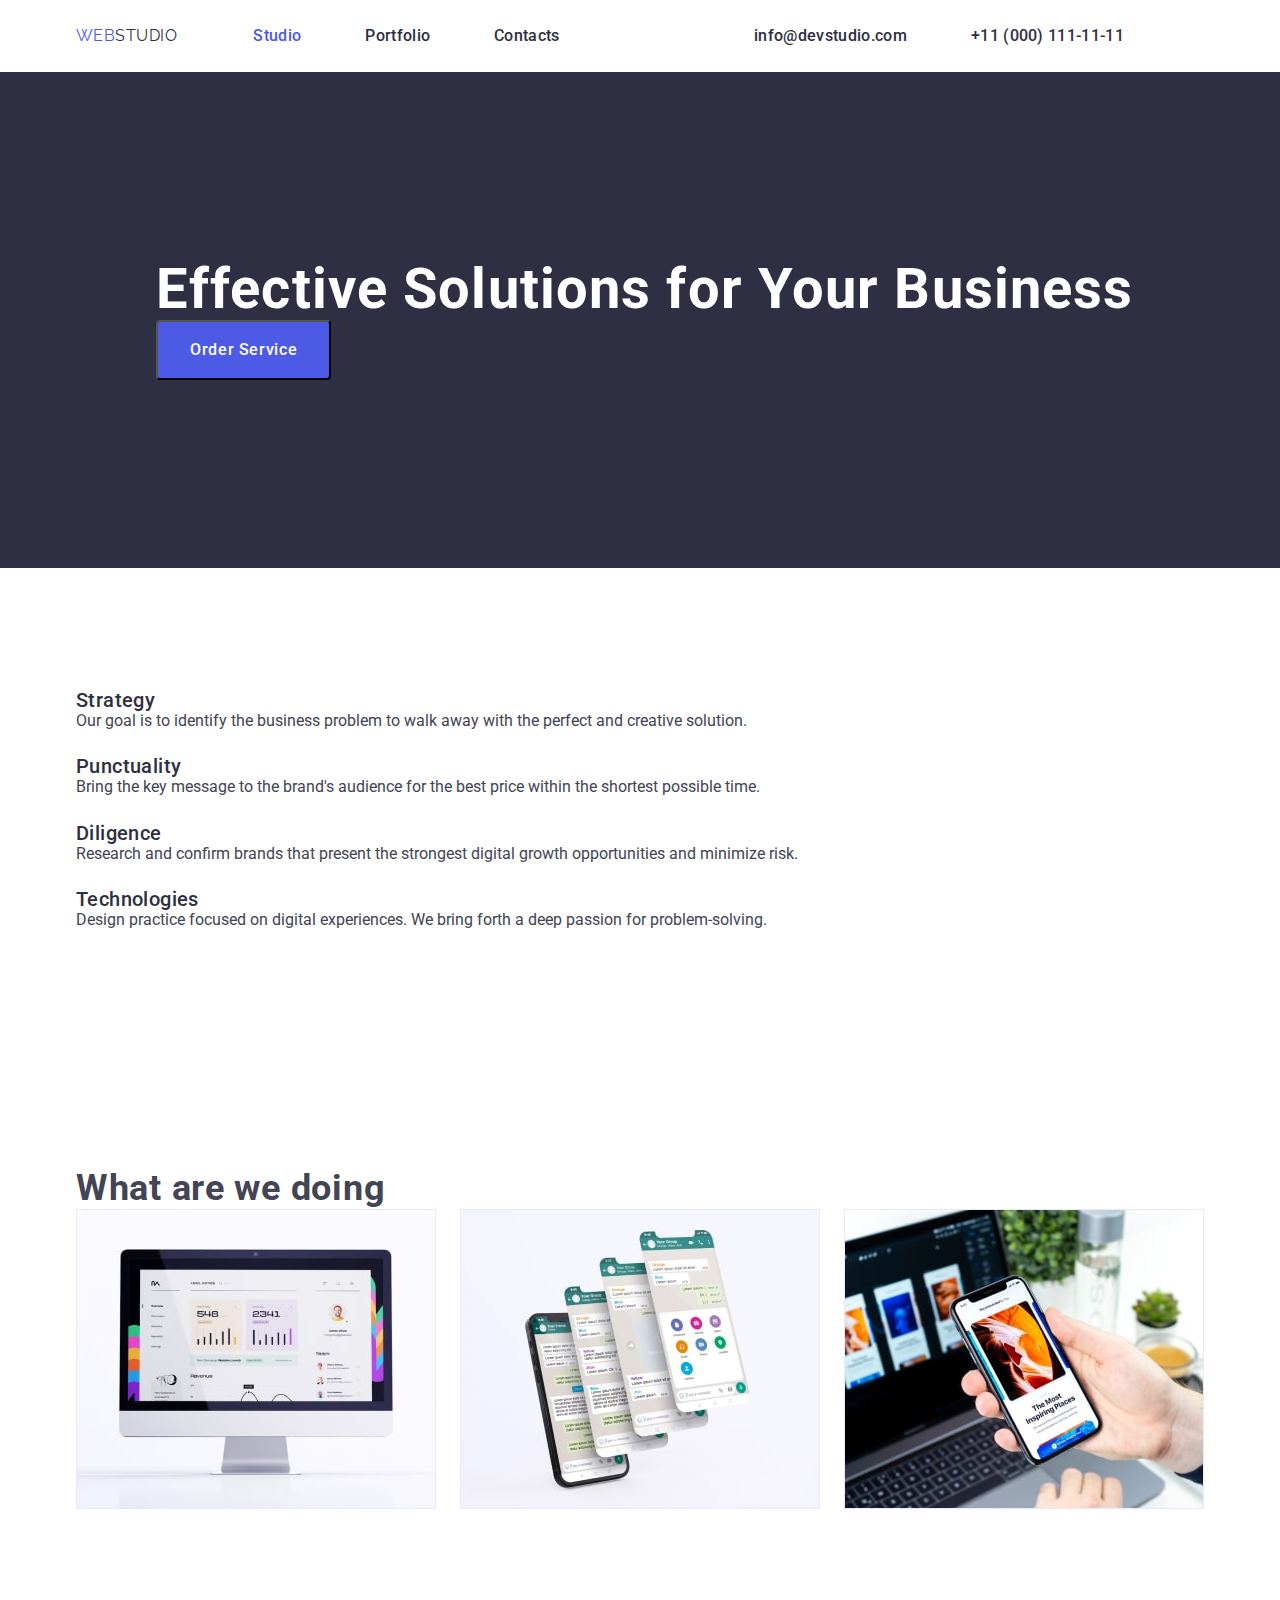
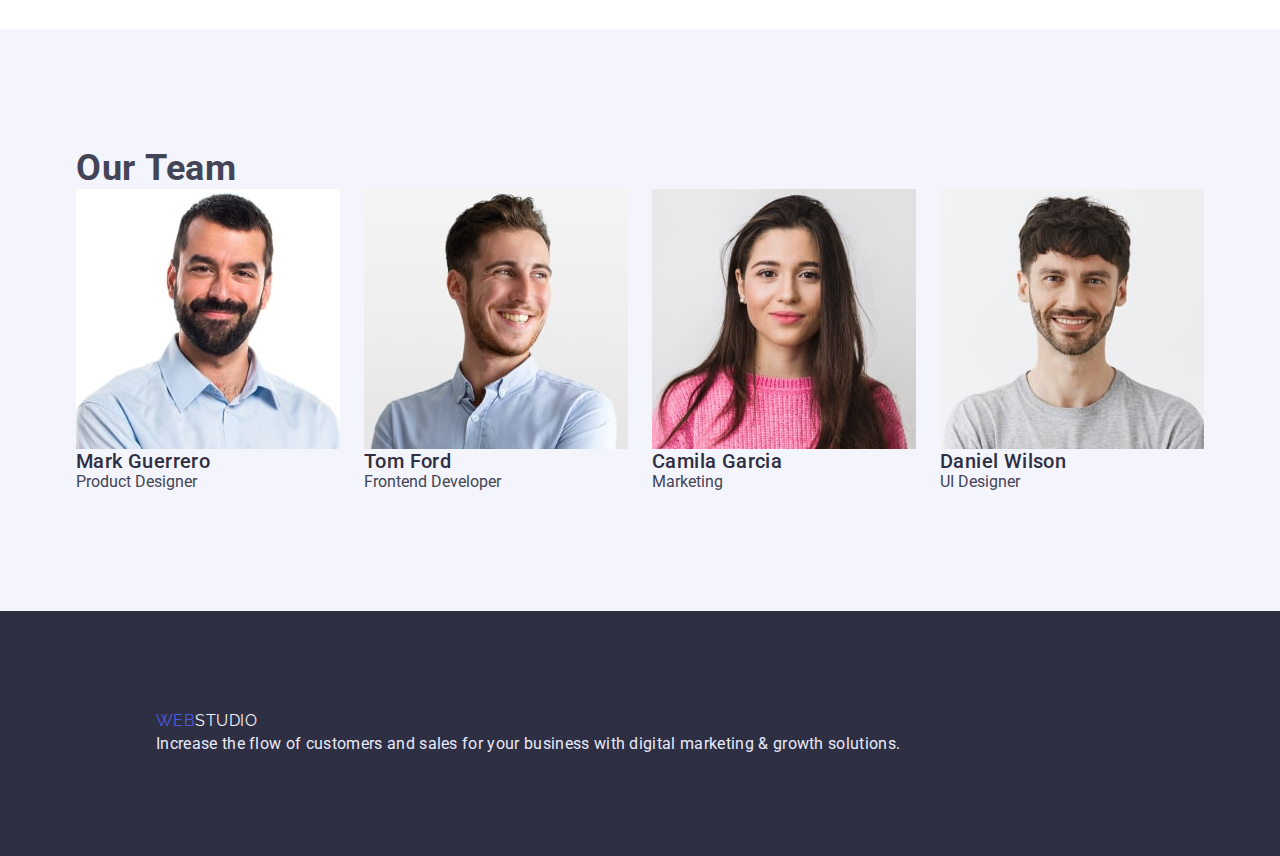
<file: index.html>
<!DOCTYPE html>
<html lang="en">
  <head>
    <meta charset="UTF-8" />
    <meta http-equiv="X-UA-Compatible" content="IE=edge" />
    <meta name="viewport" content="width=device-width, initial-scale=1.0" />
    <title>Document</title>
  <link rel="stylesheet" href="https://cdn.jsdelivr.net/npm/modern-normalize@1.1.0/modern-normalize.css">
  <link rel="preconnect" href="https://fonts.googleapis.com">
  <link rel="preconnect" href="https://fonts.gstatic.com" crossorigin>
  <link
    href="https://fonts.googleapis.com/css2?family=Marcellus&family=Mulish:wght@400;600;700;800&family=Poppins:wght@500&family=Raleway:wght@800&family=Roboto:wght@300;400;500;700&display=swap"
    rel="stylesheet">
  <link rel="stylesheet" href="./css/style.css" />
  </head>
  <body class="body">
    <!--HEADER-->
    <header class="page-header">
      <div class="container page-header-container">
      <nav class="page-nav">
        <a class="logo link" href="./index.html"
          >Web<span class="accent">Studio</span></a
        >
        <ul class="menu list">
          <li class="menu-item">
            <a class="menu link active" href="./index.html">Studio</a>
          </li>
          <li class="menu-item">
            <a class="menu link" href="./portfolio.html">Portfolio</a>
          </li>
          <li class="menu-item"><a class="menu link" href="">Contacts</a></li>
        </ul>
      </nav>
      <address class="address">
        <ul class="menu list">
          <li>
            <a class="mail link" href="mailto:info@devstudio.com"
              >info@devstudio.com</a
            >
          </li>
          <li>
            <a class="tel link" href="tel:+110001111111">+11 (000) 111-11-11</a>
          </li>
        </ul>
      </address>
      </div>
    </header>
    <main>
      <!-----HERO--------->

      <section class="hero">
        <div class="container">
        <h1 class="main-title">Effective Solutions for Your Business</h1>
        <button class="modal-btn name-btn" type="button">Order Service</button>
        </div>
      </section>
      <!---------Main Page-->
      <section class="content-section sections">
        <div class="container">
        <h2 class="content-title"></h2>
        <ul class="content list">
          <li class="content-item">
            <h3 class="title-item">Strategy</h3>
            <p class="text-item">
              Our goal is to identify the business problem to walk away with the
              perfect and creative solution.
            </p>
          </li>
          <li class="content-item">
            <h3 class="title-item">Punctuality</h3>
            <p class="text-item">
              Bring the key message to the brand's audience for the best price
              within the shortest possible time.
            </p>
          </li>
          <li class="content-item">
            <h3 class="title-item">Diligence</h3>
            <p class="text-item">
              Research and confirm brands that present the strongest digital
              growth opportunities and minimize risk.
            </p>
          </li>
          <li class="content-item">
            <h3 class="title-item">Technologies</h3>
            <p class="text-item">
              Design practice focused on digital experiences. We bring forth a
              deep passion for problem-solving.
            </p>
          </li>
        </ul>
        </div>
      </section>
      <!--------------SECTION TWO----------->
      <section class="content-section sections">
        <div class="container">
        <h2 class="content-title">What are we doing</h2>
        <ul class="section list list-calc1">
          <li class="section-item">
            <img
              class="pic-item"
              src="./images/img1_min.jpg"
              alt="site"
              width="360"
            />
          </li>
          <li class="section-item">
            <img
              class="pic-item"
              src="./images/img2_min.jpg"
              alt="phone_app"
              width="360"
            />
          </li>
          <li class="section-item">
            <img
              class="pic-item"
              src="./images/img3_min.jpg"
              alt="themes_and _wallpapers_for_phones"
              width="360"
            />
          </li>
        </ul>
        </div>
      </section>
      <!------------SECTION THREE--------->
      <section class="staff-section sections">
        <div class="container">
        <h2 class="content-title">Our Team</h2>

        <ul class="section list list-calc2">
          <li class="section-item">
            <img class="pic-item" src="./images/1.jpg" alt="Mark" width="264" />
            <h3 class="name-title">Mark Guerrero</h3>
            <p class="item">Product Designer</p>
          </li>

          <li class="section-item">
            <img class="pic-item" src="./images/2.jpg" alt="Tom" width="264" />
            <h3 class="name-title">Tom Ford</h3>
            <p class="item">Frontend Developer</p>
          </li>

          <li class="section-item">
            <img
              class="pic-item"
              src="./images/3.jpg"
              alt="Camila"
              width="264"
            />
            <h3 class="name-title">Camila Garcia</h3>
            <p class="item">Marketing</p>
          </li>

          <li class="section-item">
            <img
              class="pic-item"
              src="./images/4.jpg"
              alt="Daniel"
              width="264"
            />
            <h3 class="name-title">Daniel Wilson</h3>
            <p class="item">UI Designer</p>
          </li>
        </ul>
        </div>
      </section>
    </main>

    <footer class="footer">
      <div class="container">
      <a class="logo link" href="./index.html"
        >Web<span class="accent-footer">Studio</span></a
      >
      <p class="suptitle">
        Increase the flow of customers and sales for your business with digital
        marketing & growth solutions.
      </p>
      </div>
    </footer>
  </body>
</html>
</file>
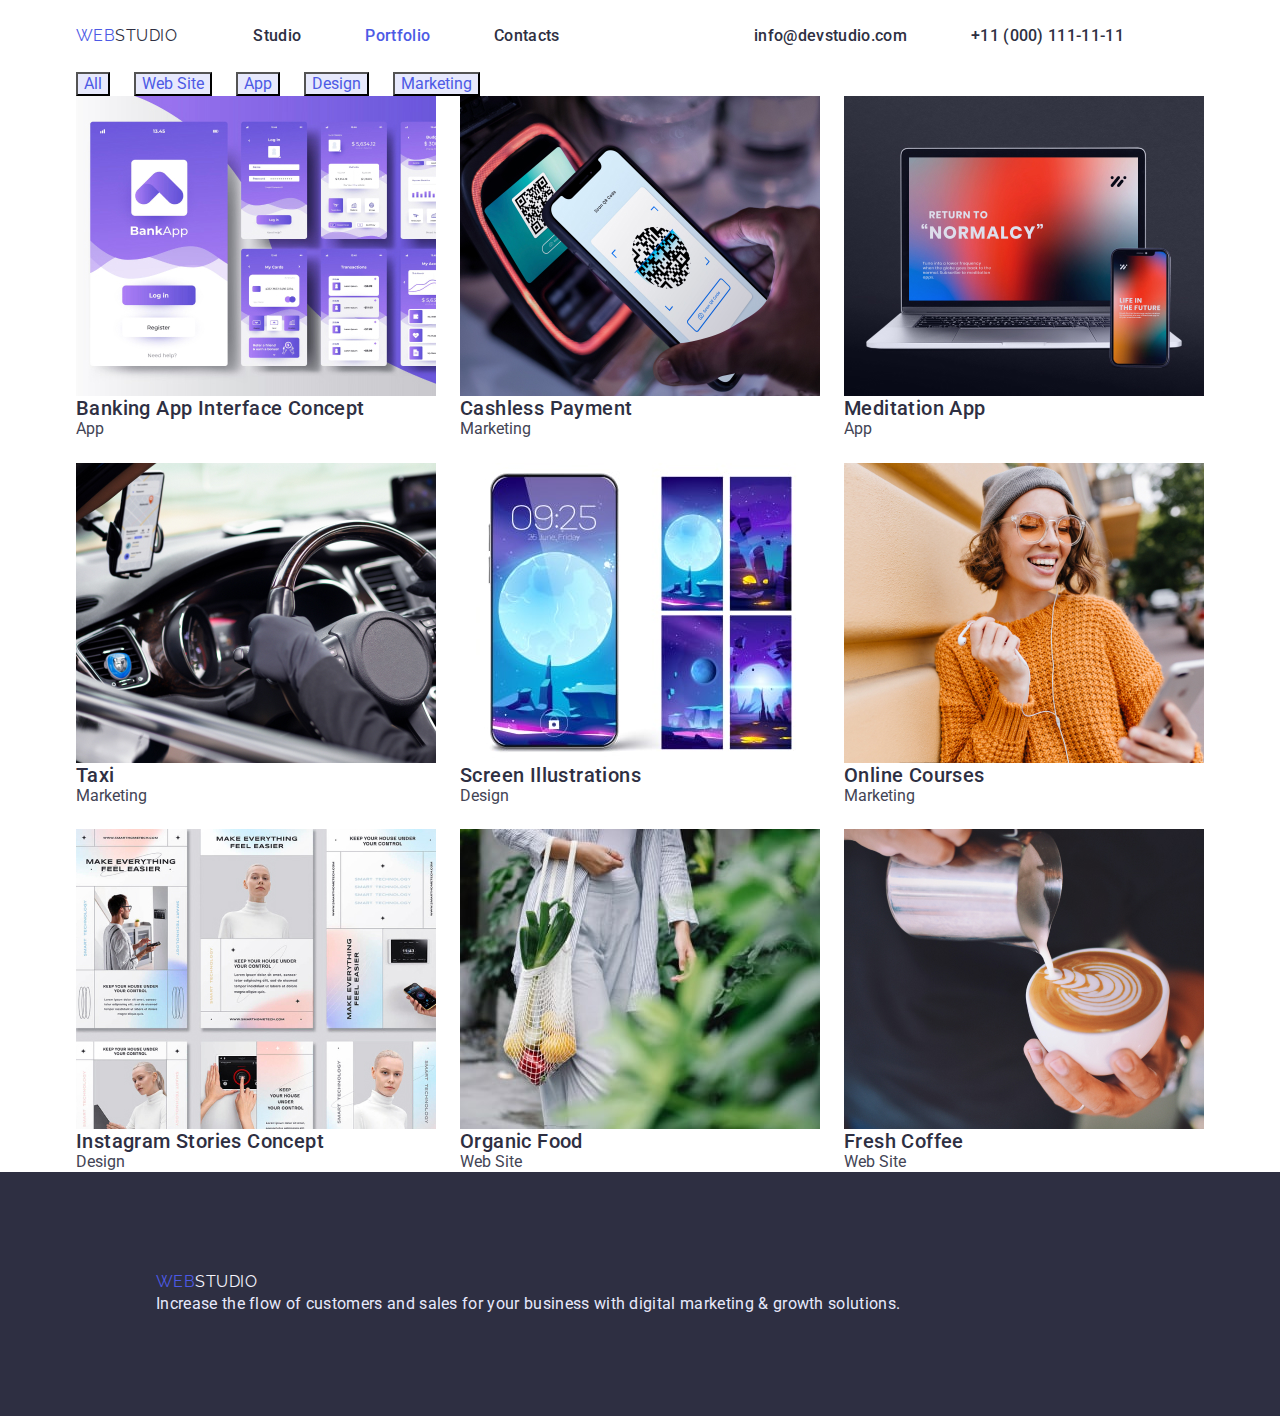
<file: portfolio.html>
<!DOCTYPE html>
<html lang="en">
  <head>
    <meta charset="UTF-8" />
    <meta http-equiv="X-UA-Compatible" content="IE=edge" />
    <meta name="viewport" content="width=device-width, initial-scale=1.0" />
    <title>Document</title>
    <link rel="stylesheet" href="https://cdn.jsdelivr.net/npm/modern-normalize@1.1.0/modern-normalize.css">
    <link rel="preconnect" href="https://fonts.googleapis.com">
    <link rel="preconnect" href="https://fonts.gstatic.com" crossorigin>
    <link
      href="https://fonts.googleapis.com/css2?family=Marcellus&family=Mulish:wght@400;600;700;800&family=Poppins:wght@500&family=Raleway:wght@800&family=Roboto:wght@300;400;500;700&display=swap"
      rel="stylesheet">
    <link rel="stylesheet" href="./css/style.css" />
  </head>

  <body class="body">
    <!--HEADER-->
    <header class="page-header">
      <div class="container page-header-container">
      <nav class="page-nav">
        <a class="logo link" href="./index.html"
          >Web<span class="accent suptitle-theme-light">Studio</span></a
        >
        <ul class="menu list">
          <li class="menu-item">
            <a class="menu link" href="./index.html">Studio</a>
          </li>
          <li class="menu-item">
            <a class="menu link active" href="./portfolio.html">Portfolio</a>
          </li>
          <li class="menu-item"><a class="menu link" href="">Contacts</a></li>
        </ul>
      </nav>
      <address class="address">
        <ul class="menu list">
          <li>
            <a class="mail link" href="mailto:info@devstudio.com"
              >info@devstudio.com</a
            >
          </li>
          <li>
            <a class="tel link" href="tel:+110001111111">+11 (000) 111-11-11</a>
          </li>
        </ul>
      </address>
      </div>
    </header>
    <main>
      <!-------HERO-------->
      <section class="portfolio">
        <div class="container">
        <h1 class="main-title"></h1>
        <ul class="list list-calc3">
          <li>
            <button class="modal-button" type="button">All</button>
          </li>
          <li>
            <button class="modal-button" type="button">Web Site</button>
          </li>
          <li>
            <button class="modal-button" type="button">App</button>
          </li>
          <li>
            <button class="modal-button" type="button">Design</button>
          </li>
          <li>
            <button class="modal-button" type="button">Marketing</button>
          </li>
        </ul>

        <ul class="list list-calc4">
          <li class="section-item">
            <img
              class="pic-item"
              src="./images/img-app2.jpg"
              alt="Banking_interface"
              width="360"
            />
            <h3 class="title-item">Banking App Interface Concept</h3>
            <p class="text-item">App</p>
          </li>
          <li class="section-item">
            <img
              class="pic-item"
              src="./images/img-app21.jpg"
              alt="Cashless_payment"
              width="360"
            />
            <h3 class="title-item">Cashless Payment</h3>
            <p class="text-item">Marketing</p>
          </li>
          <li class="section-item">
            <img
              class="pic-item"
              src="./images/img-app23.jpg"
              alt="screw_up"
              width="360"
            />
            <h3 class="title-item">Meditation App</h3>
            <p class="text-item">App</p>
          </li>
          <li class="section-item">
            <img
              class="pic-item"
              src="./images/img-app31.jpg"
              alt=""
              width="360"
            />
            <h3 class="title-item">Taxi</h3>
            <p class="text-item">Marketing</p>
          </li>
          <li class="section-item">
            <img
              class="pic-item"
              src="./images/img-app32.jpg"
              alt="screen"
              width="360"
            />
            <h3 class="title-item">Screen Illustrations</h3>
            <p class="text-item">Design</p>
          </li>
          <li class="section-item">
            <img
              class="pic-item"
              src="./images/img-app33.jpg"
              alt="woman talking online"
              width="360"
            />
            <h3 class="title-item">Online Courses</h3>
            <p class="text-item">Marketing</p>
          </li>
          <li class="section-item">
            <img
              class="pic-item"
              src="./images/img-app41.jpg"
              alt="Instagram Stories"
              width="360"
            />
            <h3 class="title-item">Instagram Stories Concept</h3>
            <p class="text-item">Design</p>
          </li>
          <li class="section-item">
            <img
              class="pic-item"
              src="./images/img-app42.jpg"
              alt="Organic Food"
              width="360"
            />
            <h3 class="title-item">Organic Food</h3>
            <p class="text-item">Web Site</p>
          </li>
          <li class="section-item">
            <img
              class="pic-item"
              src="./images/img-app43.jpg"
              alt="Cup of coffee"
              width="360"
            />
            <h3 class="title-item">Fresh Coffee</h3>
            <p class="text-item">Web Site</p>
          </li>
        </ul>
        </div>
      </section>
    </main>
    <footer class="footer">
      <div class="container">
      <a class="logo link" href="./index.html"
        >Web<span class="accent-footer">Studio</span></a
      >
      <p class="suptitle">
        Increase the flow of customers and sales for your business with digital
        marketing & growth solutions.
      </p>
      </div>
    </footer>
  </body>
</html>
</file>
<file: css/style.css>
/*===========Root=========*/
:root {

  --primary-font: 'Roboto', sans-serif;
  --secondary-font: 'Raleway', sans-serif;
  --color-title: #2E2F42;
  --focuc: #404BBF;
  --text400: #434455;
  --button-normal:#E7E9FC;
}

/*===================All===============*/
 h1,
 h2,
 h3,
 h4,
 p {
  margin-top: 0;
  margin-bottom: 0;
 }

 ul,
 ol {
  margin-top: 0;
  margin-bottom: 0;
  padding-left: 0;
 }

 img {
  display: block;
 }

.list {
  list-style: none;
}

.link {
  text-decoration: none;
}

.button, .btn {
  cursor: pointer;
}

.body {
font-family: var(--primary-font);
color: #2E2F42;
}

.sections {
  padding-top: 120px;
  padding-bottom: 120px;
}

.list {
  display: flex;
  gap: 24px;
  flex-wrap: wrap;
}


/*==================HEADER================*/
.container {
  max-width: 1158px;
  padding: 0 15px;
  margin: 0 auto;
}
.address {
  margin-left: auto;
  margin-right: 40px;
}


.tel, .mail {
  font-style: normal;
  font-weight: 500;
  font-size: 16px;
  line-height: 1.5;
  letter-spacing: 0.02em;
  color:var(--color-title);
  margin-right: 40px;
  
}
.tel .mail:hover,
.tel .mail:focus {
  color: var(--focuc);
}
.logo {
  font-family: var(--secondary-font);
  line-height: 1.3;
  letter-spacing: 0.03em;
  color:#4D5AE5;
  text-transform: uppercase;
  display: flex;
  align-items: center;
  margin-right: 76px;
}
  

.accent {
  color: #2E2F42;
}



.page-header-container {
display: flex ;
align-items: center;
}

.page-nav {
  display: flex;
  align-items: center;
}
.page-header {
  padding-top: 24px;
  padding-bottom: 24px;
}
.menu-item:not(:last-child){
  margin-right: 40px;
}



.menu {
  font-weight: 500;
  font-size: 16px;
  line-height: 1.5;
  letter-spacing: 0.02em;
  color: var(--color-title);
  display: flex;
  align-items: center;
  
}

.menu .link:hover,
.menu .link:focus {
  font-weight: 500;
  font-size: 16px;
  line-height:1.5;
  letter-spacing:0.02em;
  color:var(--focuc);
}

.active {
  color: #4D5AE5;
}
/*-------------------HERO------------------*/
.hero {
  width: 1440px;
  background-color: var(--color-title);
  padding-top: 188px;
  padding-bottom: 188px;
}

.main-title {
  font-weight: 700;
    font-size: 56px;
    line-height: 1.07;
    letter-spacing: 0.02em;
    color: #FFFFFF;
}

.name-btn {
  font-weight: 500;
    font-size: 16px;
    line-height: 1.5;
    letter-spacing: 0.04em;
    color:#ffffff;
    background-color: #4D5AE5;
}

.modal-btn {
  padding-top: 16px;
  padding-right: 32px;
  padding-left: 32px;
  padding-bottom: 16px;
  display: flex;
 
  border-radius: 4px;
}
.modal-btn:hover,
.modal-btn:focus {
background-color: var(--focuc);
color: #ffffff;
}
/*----------------------------PORTFOLIO HERO---------------*/
.button,
.modal-button {
  color: #4D5AE5;
  background-color: var(--button-normal);
}

.button,
.modal-button:hover,
.button,
.modal-button:focus {
  color: #ffffff;
  background-color: var(--focuc);
}
/*----------------------------MAin Page---------------*/
.title-item { 
  font-weight: 500;
    font-size: 20px;
    line-height: 1.2;
    letter-spacing: 0.02em;
    color: var(--color-title);
}

.text-item {
  color:var(--text400);
}

.list-calc5 {
  flex-basis: calc(100%-72px)/4;
}
 /*----------------SECTION TWO--------------------*/ 
.content-title {
  font-weight: 700;
  font-size: 36px;
  line-height: 1.1;
  letter-spacing: 0.02em;
  color: var(--text400);
}

.list-calc1 {
  flex-basis:calc(100%-48px)/3;
}
/*------------------SECTION THREE----------------*/
.staff-section {
  background-color: #F4F4FD;
}
.name-title {
  font-weight: 500;
    font-size: 20px;
    line-height: 1.2;
    letter-spacing: 0.02em;
    color: var(--color-title);
}

.item {
  color: var(--text400);
}

.list-calc2 {
  flex-basis: calc(100%-72px)/4;
}

/*============Section Portfolio==================*/

.list-calc3 {
  flex-basis: calc(100%-96px)/5;
}

.list-calc4 {
  flex-basis: calc(100%-48px)/3;
}
/*-----------------FOTER-------------------------*/
.footer {
  background: #2E2F42;
  width: 1440px;
  padding-top: 100px;
  padding-bottom: 100px;
}
.accent-footer {
  color: #F4F4FD;
}

.suptitle {

    line-height: 1.5;
    letter-spacing: 0.02em;
    color: #E7E9FC;

}

/*===================?==========*/
</file>
